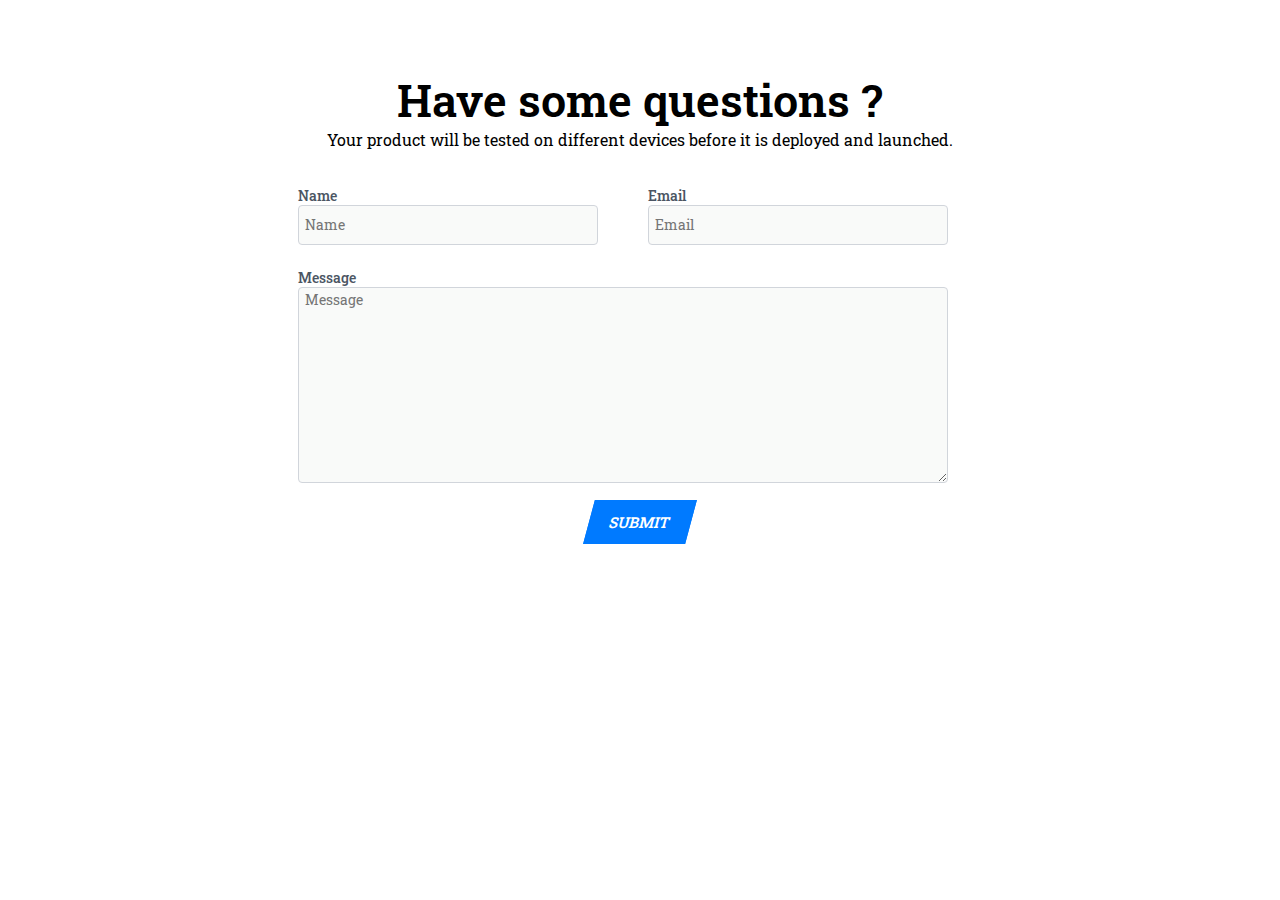
<file: contact.html>
<!DOCTYPE html>
<html lang="en">
  <head>
    <meta charset="UTF-8" />
    <meta http-equiv="X-UA-Compatible" content="IE=edge" />
    <meta name="viewport" content="width=device-width, initial-scale=1.0" />
    <title>Document</title>
    <link rel="stylesheet" href="./assets/css/global.css" />
    <link rel="stylesheet" href="./assets/css/utility.css" />
    <link rel="stylesheet" href="./assets/css/contact.css" />
    <link rel="stylesheet" href="./assets/css/global.css" />
    <link rel="stylesheet" href="./assets/css/utility.css" />
    <link rel="stylesheet" href="./assets/css/style.css" />
    <link rel="stylesheet" href="./assets/css/contact.css" />
    <link rel="preconnect" href="https://fonts.googleapis.com" />
    <link rel="preconnect" href="https://fonts.gstatic.com" crossorigin />
    <link
      href="https://fonts.googleapis.com/css2?family=Roboto+Slab:wght@200;300;400;500;600;700;800;900&display=swap"
      rel="stylesheet"
    />
  </head>
  <body>
    <section class="contact-form section-padding">
      <h2 class="main-heading">Have some questions ?</h2>
      <p>
        Your product will be tested on different devices before it is deployed
        and launched.
      </p>
      <form action="post" class="form">
        <div class="input-container flex">
          <div class="inputs">
            <label for="Name">Name</label><br />
            <input type="text" placeholder="Name" />
          </div>
          <div class="inputs-2">
            <label for="Email">Email</label><br />
            <input type="email" placeholder="Email" />
          </div>
        </div>
        <br />
        <label for="Email">Message</label><br />

        <textarea
          name=""
          id=""
          placeholder="Message"
          cols="30"
          rows="10"
        ></textarea>
        <div class="smt-btn grid-center">
          <button type="submit" class="basic-button">Submit</button>
        </div>
      </form>
    </section>
  </body>
</html>
</file>
<file: assets/css/global.css>
* {
  margin: 0;
  padding: 0;
  box-sizing: border-box;
  outline: none;
  text-decoration: none;
  text-decoration: none;
  list-style: none;
  font-family: "Roboto Slab", serif;
}

/* Smoooth body scrolling  */
html {
  scroll-behavior: smooth;
}

/* roots */

:root {
  --side-padding: 0 5%;
  --section-padding: 5%;
  --black: #000;
  --white: #fff;
  --white-light: #ffffffcc;
  --border-radius: 15px;
  --background-color: #080f20;
  --primary-blue: #007aff;
  --primary-violet: #4e15ed;
  --primary-pink: #ff007b;
  --gray: #ccc;
  --light-background-white: #f7f7fb;
  --text-color: #1b2d42;
  --color-global: #1a2d43;
}

body {
  padding: 0.5%;
}
</file>
<file: assets/css/utility.css>
.width-100 {
  width: 100%;
}
.section-padding {
  padding: 5%;
}

.flex {
  display: flex;
  align-items: center;
}

.flex-center {
  display: flex;
  align-items: center;
}

.flex-center-bet {
  display: flex;
  align-items: center;
  justify-content: space-between;
}

.grid {
  display: grid;
}

.grid-center {
  display: grid;
  place-items: center;
}

.grid-2 {
  grid-template-columns: repeat(2, 1fr);
  gap: 3%;
}

.grid-3 {
  grid-template-columns: repeat(3, 1fr);
  gap: 3%;
}

.grid-4 {
  grid-template-columns: repeat(4, 1fr);
  gap: 3%;
}

.main-heading {
  font-size: 45px;
  font-weight: 600;
}
.main-heading-text {
  font-size: 17px;
  line-height: 1.5;
  text-align: center;
  width: 50%;
  margin: 15px auto;
  font-weight: 500;
  margin-bottom: 5%;
}

.sub-heading {
  font-size: 30px;
  font-weight: 600;
  color: var(--black);
}

.text {
  font-size: 17px;
  font-weight: 400;
  line-height: 1.4;
}

.text-sm {
  font-size: 15px;
  font-weight: 400;
  line-height: 1.5;
}

.basic-button {
  background-color: var(--primary-blue);
  color: var(--white);
  text-transform: uppercase;
  font-size: 15px;
  font-weight: 600;
  border: 1px solid var(--primary-blue);
  cursor: pointer;
  transform: skewX(-15deg);
  padding: 11px 20px;
  position: relative;
  transition: all 0.3s linear;
  overflow: hidden;
}
.basic-button > a {
  color: var(--white);
}

.basic-button::before {
  content: "";
  position: absolute;
  width: 100%;
  height: 100%;
  left: -150%;
  top: 0;
  background-color: var(--background-color);
  transition: all 0.3s linear;
  z-index: -1;
}

.basic-button:hover::before {
  left: 0%;
}

.basic-button:hover {
  border: 1px solid var(--white);
}

.anchor {
  padding: 10px 20px;
  font-family: var(--heading-font);
  font-size: 24px;
  color: var(--white);
}

.padding {
  padding: var(--section-padding);
}

.bottom-padding {
  padding-bottom: 0%;
}

.background-property {
  background-repeat: no-repeat;
  background-position: center;
  background-size: cover;
}

@media only screen and (max-width: 500px) {
  .section-padding {
    padding: 8% 5%;
  }

  .basic-button {
    padding: 7px 12px;
    font-size: 14px;
  }
  .main-heading {
    font-size: 25px;
    font-weight: 700;
  }
  .sub-heading {
    font-size: 18px;
    font-weight: 500;
  }
  .text {
    font-size: 16px;
  }
  .main-heading-text {
    font-size: 16px;
    width: 100%;
  }
}
</file>
<file: assets/css/contact.css>
.contact-form > h2 {
  text-align: center;
}
.contact-form > p {
  text-align: center;
}

.form {
  padding: 3% 20%;
}

input {
  line-height: 2.4;
  font-size: 14px;
  padding: 2px 6px;
  background-color: #f3f6f480;
  border: 1px solid #d1d5db;
  border-radius: 4px;
  width: 300px;
  margin-right: 5%;
}

label {
  color: #4b5563;
  font-size: 14px;
  font-weight: 500;
  margin-bottom: 20px;
}

textarea {
  width: 650px;
  font-size: 14px;
  padding: 2px 6px;
  background-color: #f3f6f480;
  border: 1px solid #d1d5db;
  border-radius: 4px;
}
.inputs-2 {
  margin-left: 50px;
}

.smt-btn {
  width: 100%;
  padding: 2% 0;
}
</file>
<file: assets/css/style.css>
/* hiring section */

.hiring {
  position: fixed;
  top: 0;
  left: 0;
  z-index: 1000;
  padding: 8px 0;
  background-color: var(--primary-pink);
  display: inline-flex;
  width: 100%;
  justify-content: center;
  align-items: center;
  color: vaR(--white);
  border-bottom: 2px solid #fff;
}
.hiring > a {
  padding-left: 5px;
  text-transform: uppercase;
  color: vaR(--white);
  text-decoration: underline;
  font-weight: bold;
}
/* landing section css start */
.landing-section {
  margin-top: 2%;
  background-color: var(--background-color);
  height: 650px;
}

/* header start */
header {
  height: 110px;
  padding: var(--side-padding);
}

/* Logo designing section */

.logo-container > a > P {
  font-weight: 700;
  color: vaR(--white);
  font-size: 37px;
}
.logo-container > a > P > span {
  height: 59px;
  width: 63px;
  padding: 2.5%;
  background-color: vaR(--primary-pink);
  font-size: 37px;
  border-top-left-radius: 5px;
  border-bottom-left-radius: 5px;
  font-weight: 700;
  color: vaR(--white);
  margin-right: 10px;
}

.link-item {
  padding: 7px 15px;
}
.line-ani {
  color: #ffffffcc;
  font-size: 17px;
  font-weight: 600;
  position: relative;
  padding: 2px 0;
  transition: 0.25s;
}
.line-ani:hover {
  color: var(--white);
}

.line-ani::before {
  content: "";
  position: absolute;
  left: 0;
  bottom: 0;
  width: 0;
  height: 1.5px;
  background-color: var(--white);
  transition: width 0.25s ease-out;
}
.line-ani:hover::before {
  width: 100%;
}
/* header end */
/* landing-container start */
.landing-container {
  text-align: center;
}

.main-h1-heading {
  font-size: 55px;
  color: var(--white);
  font-weight: 700;
  margin: 4% 0;
  line-height: 1.2;
  text-transform: capitalize;
}

.landing-container > p {
  margin-top: 2%;
  color: var(--gray);
  font-weight: 700;
  letter-spacing: 1px;
  word-spacing: 1px;
  font-size: 18px;
  text-transform: uppercase;
}

.landing-container > p:first-child {
  margin-top: 0%;
}

.landing-container-last-p {
  font-size: 22px !important;
  text-transform: capitalize !important;
}
.landing-container > button {
  margin-top: 3%;
}

.landing-container > button > a {
  color: var(--white);
}

/* landing section end */

/* strip section, start */

.adds {
  padding: var(--side-padding);
  padding-top: 3%;
  padding-bottom: 3%;
  box-shadow: 0 4px 7px -4px rgb(0 0 0 / 20%);
  background-color: #fff;
  display: grid;
  grid-template-columns: repeat(5, 1fr);
  grid-gap: 20px;
  overflow-y: auto;
}

.adds::-webkit-scrollbar {
  width: 0px;
}

.adds > img {
  width: 130px;
  height: 90px;
  opacity: 0.5;
  transition: 0.5s;
  cursor: hand;
}
.adds > img:hover {
  opacity: 1;
}

/* strip section, end  */
/* service section start */

.service-section {
  text-align: center;
}
.service-section > h2 {
  color: var(--text-color);
}

.service-section > p {
  color: #1a2d43;
}
/* service section end */

.services-grid {
  display: grid;
  grid-template-columns: repeat(3, 1fr);
  grid-gap: 3%;
}

.service-child {
  background-color: var(--light-background-white);
  padding: 5%;
  cursor: pointer;
  text-align: left;
  margin-top: 4%;
  transition: all 0.3s linear;
}
.service-child > h6 {
  margin-bottom: 15px;
  color: #000000d6;
}
.service-child > p {
  width: 80%;
  color: var(--text-color);
  word-spacing: 1.5px;
}
.service-child > div {
  margin-top: 20px;
  display: flex;
  justify-content: flex-end;
}
.service-child > div > ion-icon {
  font-size: 20px;
  color: #00000067;
}
.service-child:hover {
  background-color: var(--primary-blue);
}
.service-child:hover > p {
  color: var(--white);
}
.service-child:hover > h6 {
  color: var(--white);
}
.service-child:hover > div > ion-icon {
  color: var(--white);
}

/* ------------------------  */
/* Portfolio section here */
/* ------------------------  */

.portfolio-container > h2 {
  text-align: center;
  color: var(--text-color);
}

.work-1 {
  padding: 3% 0;
}
.work-1-img > img {
  width: 100%;
  height: 300px;
}

.work-1-content {
  padding-right: 5%;
}
.work-1-content > h2 {
  margin-top: 4%;
  color: var(--primary-pink);
}
.work-1-content > p {
  margin: 7% 0;
}

.tags {
  height: 45px;
  width: 100%;
  font-size: 12px;
  color: var(--black);
  font-weight: bold;
  margin-right: 2%;
  text-align: center;
  padding: 5px;
  transform: skewX(-4deg);
  background-color: #e9edef;
}

.last-work {
  padding: 5% 10%;
  position: relative;
}

.last-work-img {
  width: 100%;
  height: 400px;
  background-image: url(../images/work-4.jpg);
}

.last-work-content {
  height: 400px;
  width: 100%;
  background-color: #000;
  color: vaR(--white);
}

.last-work-text {
  width: 100%;
  height: 100%;
  flex-direction: column;
  justify-content: center;
  background-color: rgba(0, 0, 0, 0.6);
}

.last-work-text > h2 {
  color: vaR(--white);
}

.last-work-text > p {
  color: vaR(--white);
  margin: 4% 0;
}
.tags-small {
  height: 45px;
  width: max-content;
  font-size: 14px;
  color: var(--white);
  margin-right: 2%;
  text-align: center;
  padding: 5px;
  background-color: transparent;
  border: 1px solid var(--gray);
}

/* ------------------------  */
/* Partners section here */
/* ------------------------  */

.partners {
  background-color: var(--background-color);
}
.partners > h2 {
  text-align: center;
  color: var(--white);
}

.companies-container {
  padding: 5% 15%;
  grid-template-columns: repeat(4, 1fr);
}
.companies-box {
  height: 140px;
  width: 100%;
  border: 0.5px solid #83878f;
}

.companies-box > i {
  color: #83878f;
  font-size: 16px;
}

/* ------------------------  */
/* collaboration section here */
/* ------------------------  */

.collaboration-container-left {
  background-color: var(--primary-pink);
  padding: 10% 5%;
  flex-direction: column;
}

.collaboration-container-right {
  background-color: vaR(--background-color);
}

.collaboration-container-left > p {
  color: vaR(--white);
  text-align: center;
  margin: 4% 0;
}

.collaboration-container-left > h3 {
  color: vaR(--white);
  text-align: center;
  margin: 4% 0;
  text-transform: uppercase;
}

/* ------------------------  */
/* Sub footer here */
/* ------------------------  */

.sub-footer {
  background-color: var(--background-color);
}

.sub-footer-grid {
  grid-template-columns: 60% 1fr;
  grid-gap: 10%;
}
.sub-footer-grid-left > h2 {
  color: var(--white);
  font-size: 55px;
  font-weight: 900;
}
.sub-footer-grid-left > h2 > span {
  color: var(--primary-pink);
}
.sub-footer-grid-left > p {
  font-size: 20px;
  text-transform: capitalize;
  color: #83878f;
  margin-top: 5%;
}

.footer {
  padding: 1% 5%;
  background-color: var(--background-color);
  border-top: 1px solid #838383;
}

.footer-strip {
  color: vaR(--white);
}

.footer-strip > a > ion-icon {
  color: var(--white);
  font-size: 20px;
  margin-right: 5px;
}

/* Footer logo */
.footer-logo-container > a > span {
  line-height: 1.6;
  padding: 0 5%;
  background-color: vaR(--primary-pink);
  font-size: 37px;
  border-radius: 5px;
  font-weight: 700;
  color: vaR(--white);
  margin-right: 10px;
}

/* -------------------------- */
/* ----Media Query (Tablet)----*/
/* -------------------------- */
@media only screen and (max-width: 850px) {
  .adds {
    overflow-x: scroll;
    cursor: -webkit-grabbing;
    cursor: grabbing;
  }
  .services-grid {
    grid-template-columns: repeat(2, 1fr);
  }
  .work-1.grid-2 {
    grid-template-columns: 1fr;
  }
  .menu-list {
    display: none;
  }
}

@media only screen and (max-width: 500px) {
  header {
    margin-top: 35px;
    height: 80px;
  }
  .logo-container > a > p > span {
    height: 51px;
    width: 52px;
    font-size: 30px;
  }
  .logo-container > a > p {
    font-size: 30px;
  }
  .landing-container {
    padding: 10% 5% 15% 5%;
  }

  .landing-container > p {
    font-size: 14px !important;
  }
  .main-h1-heading {
    font-size: 32px;
    margin: 6% 0;
  }
  .landing-section {
    height: unset;
  }
  .landing-container > button {
    margin-top: 10%;
  }
  .adds > img {
    width: 90px;
    height: 70px;
  }
  .services-grid {
    grid-gap: 0;
    grid-template-columns: repeat(1, 1fr);
  }
  .media-work-1 {
    grid-row: 1;
  }
  .media-work-2 {
    grid-row: 2;
  }
  .work-1 {
    margin-top: 20px;
  }
  .work-1-img > img {
    height: unset;
  }
  .companies-container {
    padding: 8%;
  }
  .service-section > p {
    font-weight: normal;
    font-size: 16px;
    width: 100%;
  }
  .companies-container {
    grid-template-columns: repeat(2, 1fr);
  }
  .collaboration-container.grid-2 {
    grid-template-columns: repeat(1, 1fr);
  }
  .sub-footer-grid {
    grid-template-columns: repeat(1, 1fr);
    grid-gap: 0;
  }
  .sub-footer-grid-left > h2 {
    font-size: 30px;
  }
  .sub-footer-grid-left > p {
    font-size: 22px;
    margin-bottom: 5%;
  }
  .footer-span-none-md {
    display: none;
  }
  .width-mb-60 {
    width: 60%;
  }
  .width-mb-40 {
    width: 40%;
  }
  .tags-box.flex {
    display: grid;
    grid-template-columns: repeat(2, 1fr);
    gap: 15px;
  }
  .tags {
    border: 1px solid #b9b9b9;
  }
  .tags-small {
    width: 133px;
    border: 1px solid #b9b9b9;
  }
  .last-work-text > p {
    text-align: center;
  }
}
</file>
